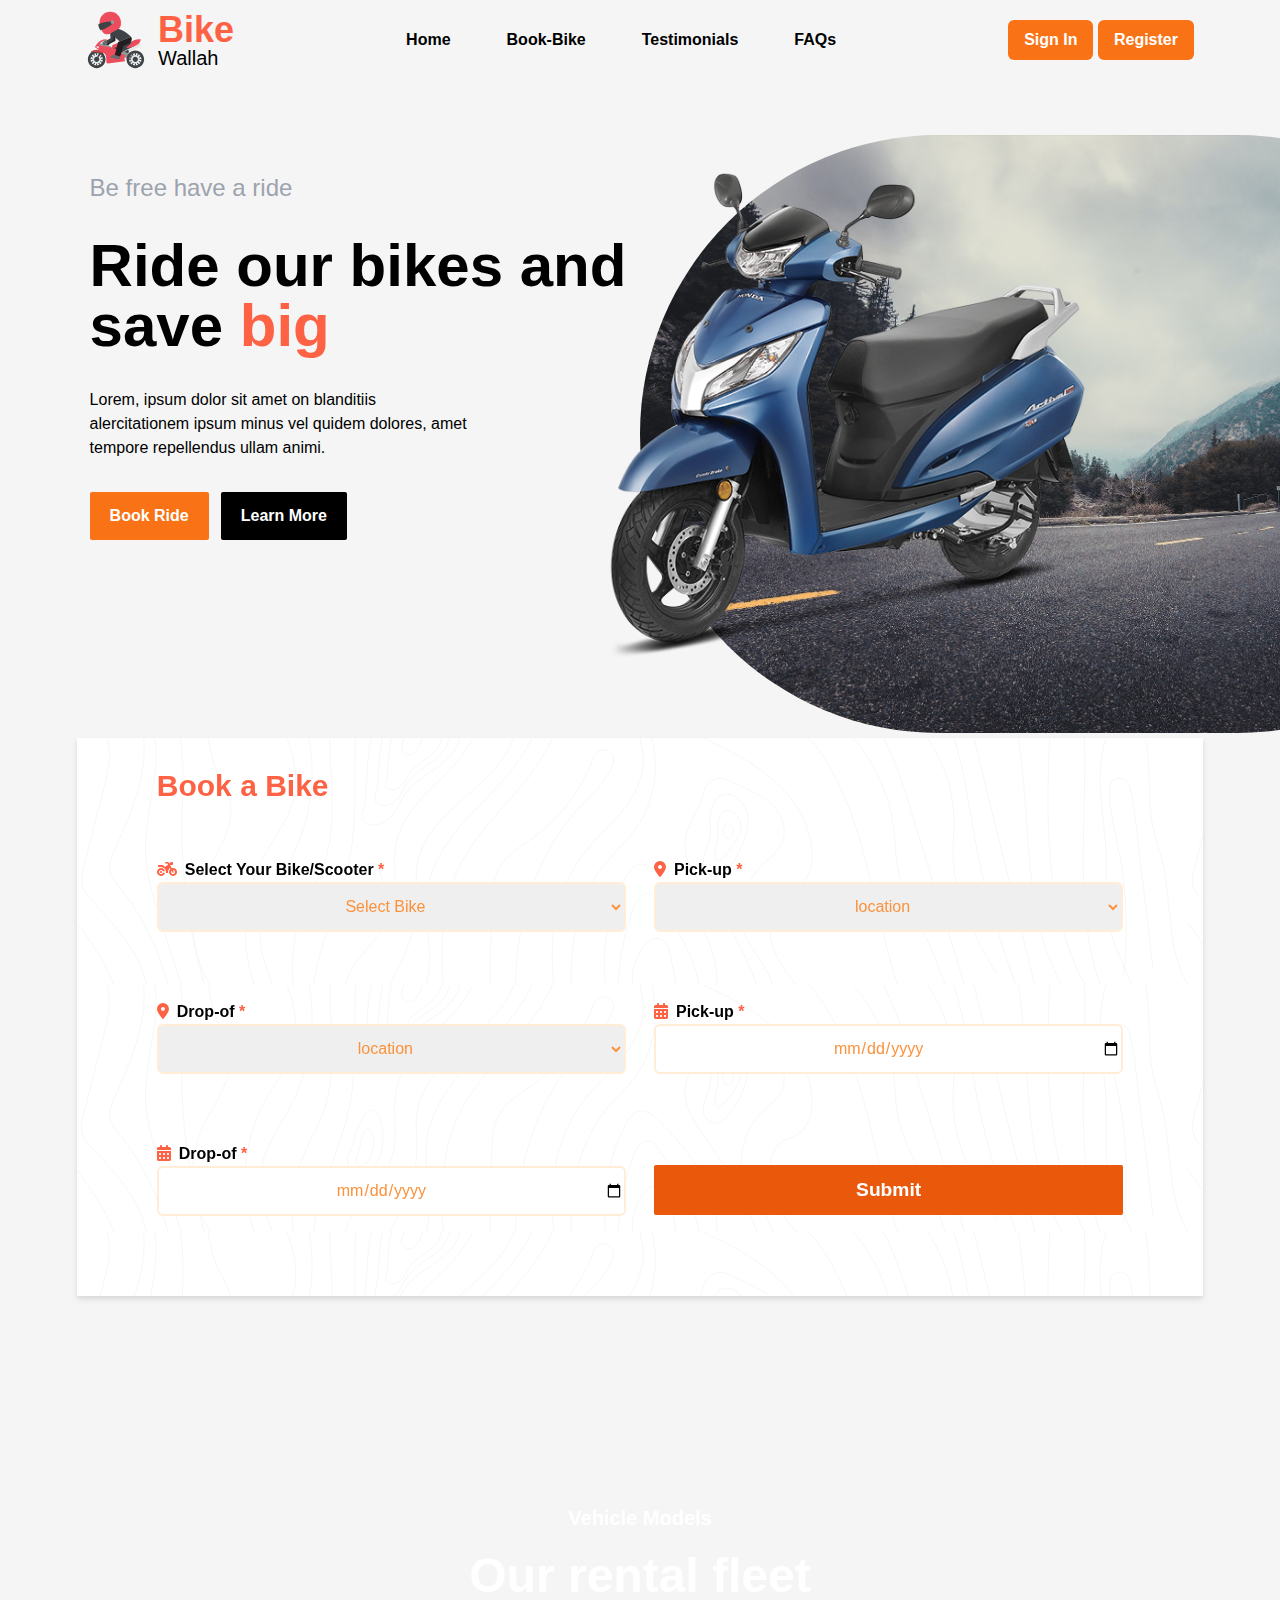
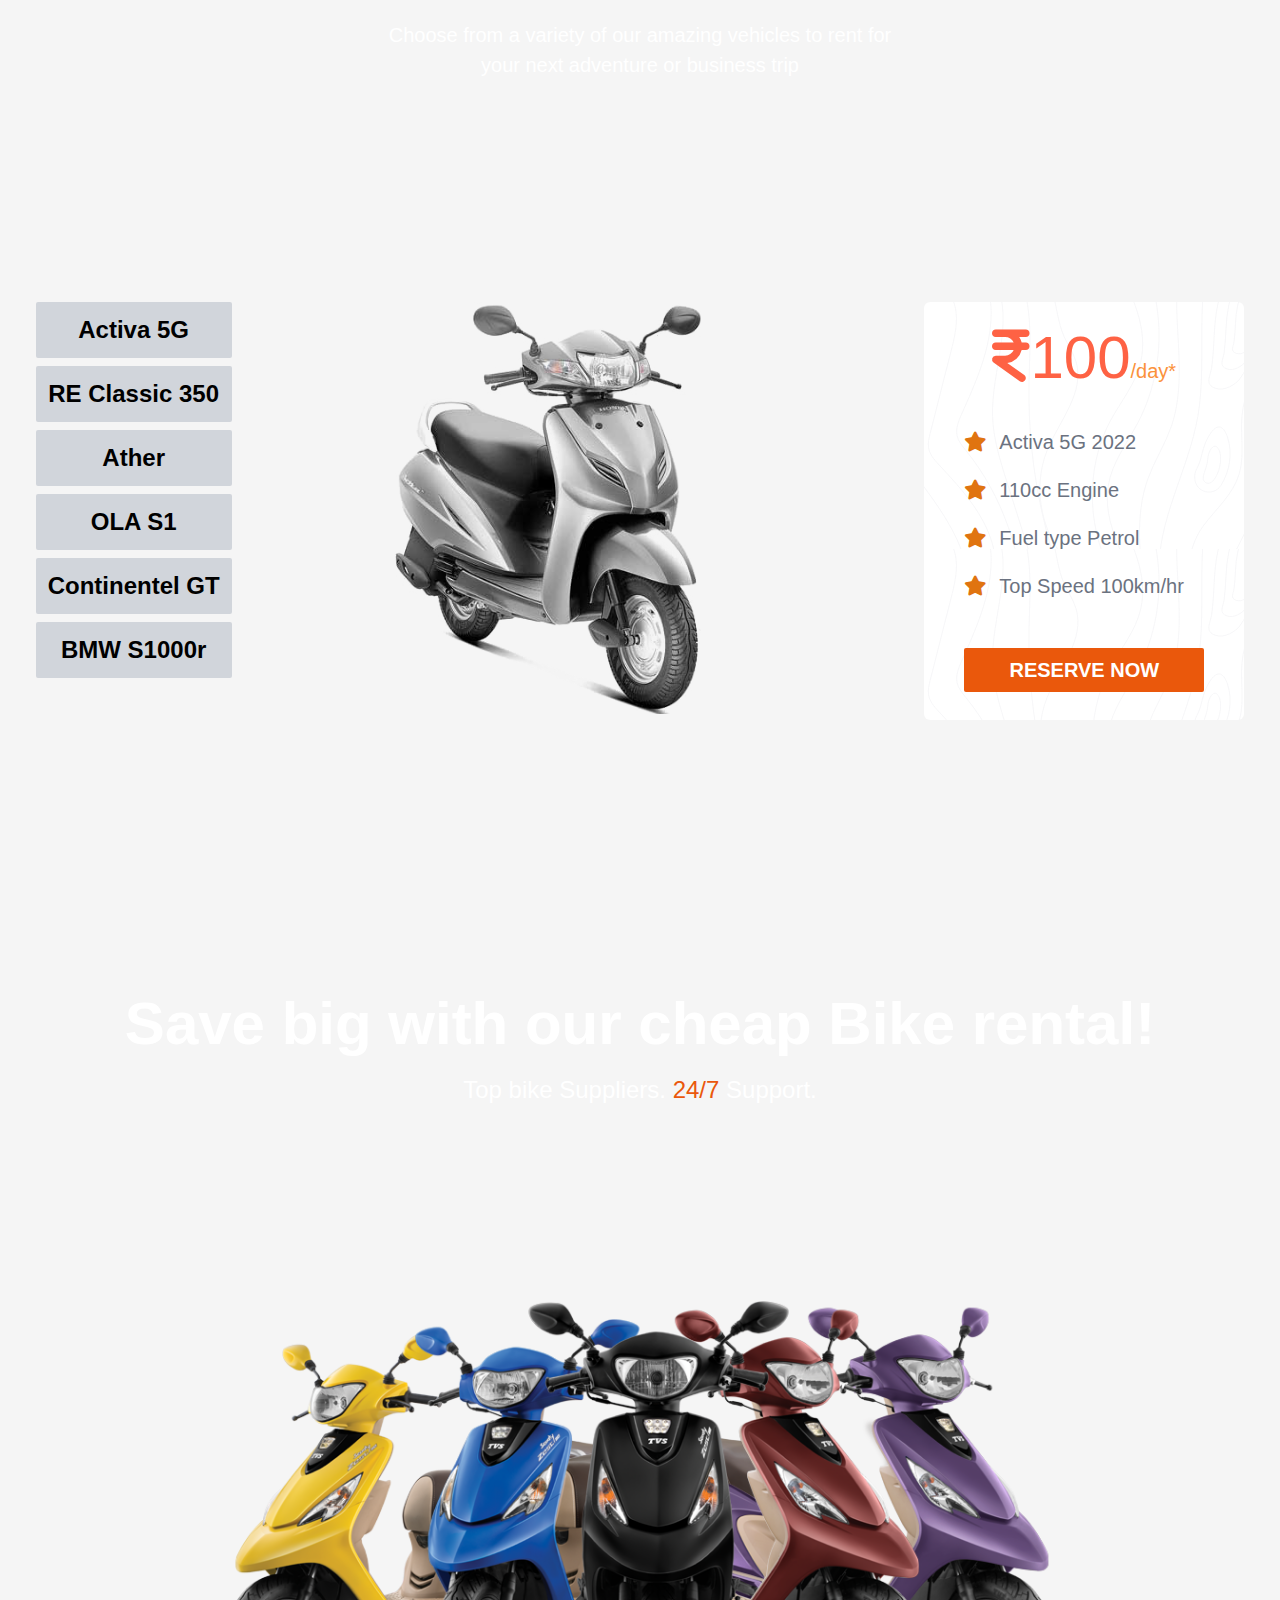
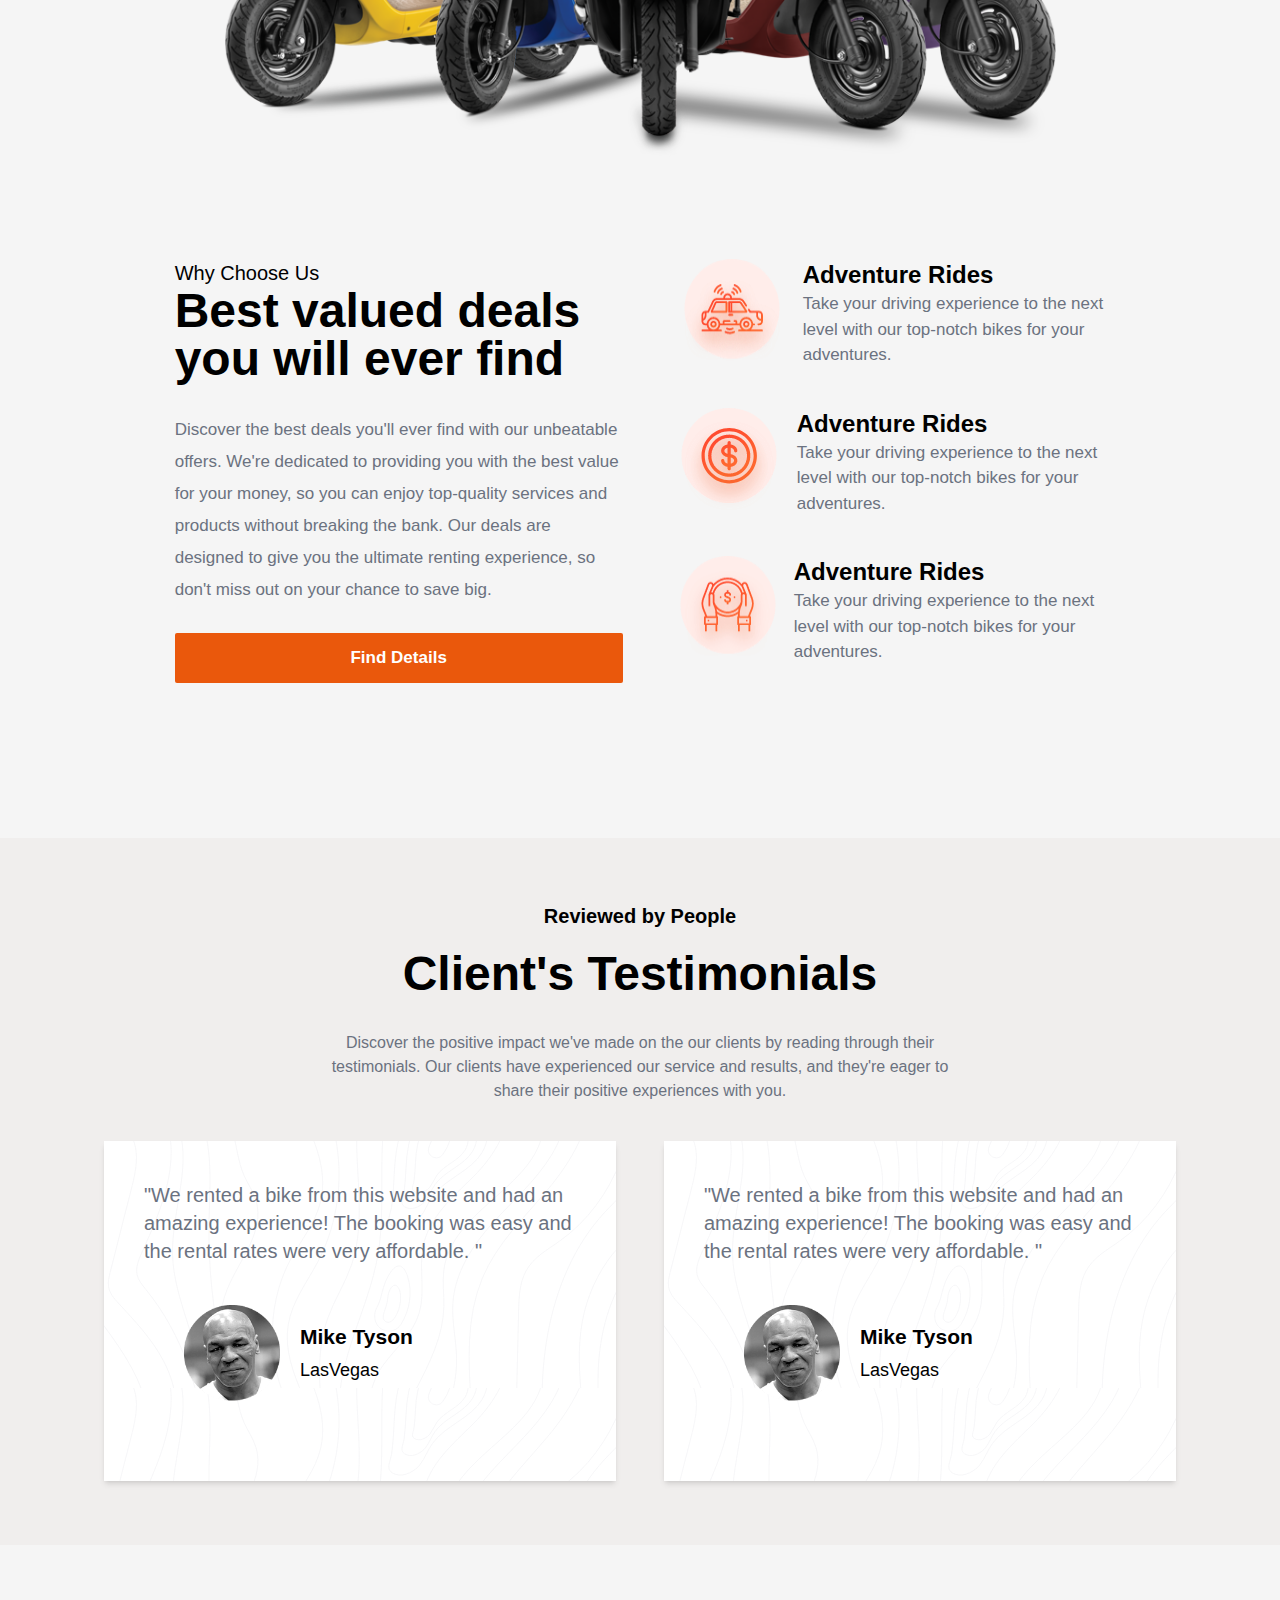
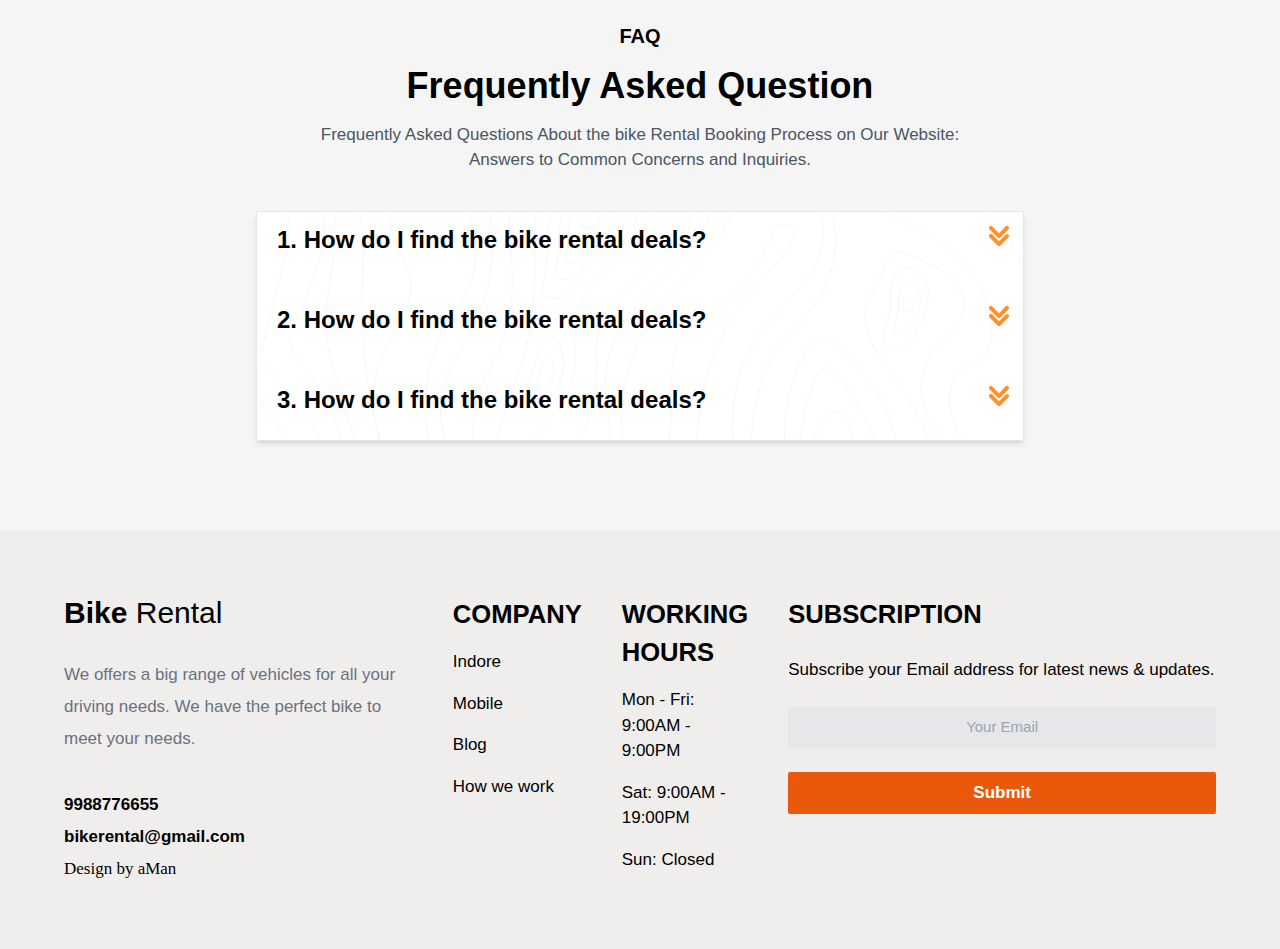
<file: index.html>
<!DOCTYPE html>
<html class="scroll-smooth" lang="en">

<head>
  <meta charset="UTF-8">
  <meta http-equiv="X-UA-Compatible" content="IE=edge">
  <meta name="viewport" content="width=device-width, initial-scale=1.0">
  <title>BikeWallah</title>
  <link rel="stylesheet" href="./output.css">
  <link rel="stylesheet" href="styles.css">
  <link rel="stylesheet" href="https://cdnjs.cloudflare.com/ajax/libs/font-awesome/6.4.0/css/all.min.css" />

</head>

<body>
  <section id="home" class="font-mullish">

    <!------------------------------------ navBar -->
    <div class="flex md:flex-row  flex-col justify-around mt-[10px] items-start md:items-center ">
      <!-- logo-section  -->
      <div class="flex">
        <img class="hover:-translate-x-10 transition-all duration-500 ml-[6%] md:ml-[0] " src="./images/racing-motorcycle.svg"
        height="60px" width="60px">
        <h3 class="  pl-3 hover:scale-125 transition-all duration-500 leading-4 text-xl"><span
          class="font-extrabold text-normalOran text-4xl">Bike</span><br> Wallah</h3>
       <div class="md:hidden">    <i onclick="toggleHandler(this)" class="fa-solid fa-bars fa-xl text-orange-500 absolute top-[30px] right-[30px]"></i></div>
          </div>
          <!-- nav-options  -->
          <div class="md:mt-0  mt-[50px] navBarOptions hidden md:block">
            <ul class="flex md:flex-row flex-col w-screen md:w-full  items-center gap-7 md:gap-14 font-bold ">
          <div class="relative transition-all duration-300 hover:text-orange-400 group">
            <a href="#home">Home</a>
            <div
              class="w-full absolute transition-all duration-300 -bottom-4 hidden group-hover:block h-1 group-hover:bg-orange-400">
            </div>
          </div>
          <!-- <div class="relative transition-all duration-300 hover:text-orange-400 group">
            <a href="#vehicleModels">Vehicle-Models</a>
            <div
              class="w-full absolute transition-all duration-300 -bottom-4 hidden group-hover:block h-1 group-hover:bg-orange-400">
            </div>
          </div> -->
          <div class="relative transition-all duration-300 hover:text-orange-400 group">
            <a href="#bookBike">Book-Bike</a>
            <div
              class="w-full absolute -bottom-4 transition-all duration-300 hidden group-hover:block h-1 group-hover:bg-orange-400">
            </div>
          </div>
          <div class="relative transition-all duration-300 hover:text-orange-400 group">
            <a href="#testimonial">Testimonials</a>
            <div
            class="w-full absolute -bottom-4 transition-all duration-300 hidden group-hover:block h-1 group-hover:bg-orange-400">
          </div>
        </div>
        <div class="relative transition-all duration-300 hover:text-orange-400 group">
          <a href="#faq">FAQs</a>
          <div
            class="w-full absolute -bottom-4 transition-all duration-300 hidden group-hover:block h-1 group-hover:bg-orange-400">
          </div>
        </div>
        </ul>
      </div>
      <!-- button for signin -->
      <div class="navBarButtons hidden md:block flex gap-5 md:flex-row items-center justify-center md:w-fit w-full flex-col md:mt-0 mt-[20px]">
        <button
        class="  bg-orange-500 text-white font-extrabold px-4 py-2 rounded-md hover:bg-orange-600 transition-all duration-300">
        Sign In
      </button>
        <button
          class="  bg-orange-500 text-white font-extrabold px-4 py-2 rounded-md hover:bg-orange-600 transition-all duration-300">
          Register
        </button>
      </div>

    </div>


    </div>
    <!------------------------------------ hero-Section  -------------------------------------->
    <div class="flex mx-auto pt-[10%] pl-[7%] md:mt-[-2%] mt-[8%] hero-main sm:mb-[0] mb-[15%] ">
      <!-- left-side  -->
      <div class="space-y-8 hero-content ">
        <h2 class="text-2xl text-gray-400 hero-openingText ">Be free have a ride</h2>
        <div class="w-2/3 sm:w-[90%]">
          <h3 class="font-extrabold w-[80%] text-5xl hero-title md:text-6xl">Ride our bikes and save <span
              class="text-normalOran"> big</span></h3>
        </div>
        <p class="md:w-1/2  sm:w-[80%] hero-para w-[60%] ">Lorem, ipsum dolor sit amet on blanditiis alercitationem ipsum minus
          vel quidem dolores, amet
          tempore repellendus ullam animi.</p>
        <!-- buttons -->
        <div class="space-x-3 flex hero-buttons">
          <button
            class="bg-orange-500 text-white font-extrabold px-5 py-3 rounded-sm hover:bg-orange-600 transition-all duration-300">
            <a href="#bookBike">Book Ride</a>
          </button>
          <button
            class="bg-black text-white font-extrabold px-5 py-3 rounded-sm hover:bg-white hover:text-normalOran transition-all duration-300">
            Learn More
          </button>
        </div>
      </div>
      <!-- right-side  -->
      <div class="">
        <!-- bike image foreground -->
        <div class="w-[110%] bike-image mx-auto "> <img width="100%" class=" -mx-[50%]  " src="./images/base-image.png"
            > </div>
        <!-- background image  -->
        <div class="overflow-x-hidden"> <img
            class="absolute  top-[15%] background-image -right-[20%] -z-10 w-[70%] rounded-full"
            src="./images/image-1.jpg"></div>
      </div>


    </div>

    <!------------------------- book-a-Bike  ------------------------------->

      <div id="bookBike"
      class=" drop-shadow-md grid grid-cols-1 md:grid-cols-2 transition-all duration-300 hover:drop-shadow-2xl book-a-bike gap-7 space-y-10 p-20 m-[6%] border- border-black">
      <h3 class="text-3xl text-normalOran font-semibold  absolute top-[30px] left-[80px] ">Book a Bike</h3>
        <div class="mt-[12%]">
          <h4 class="font-mullish font-semibold text-[16px]">
            <i class="fa fa-duotone mr-2 fa-motorcycle text-normalOran">
            </i>Select Your Bike/Scooter <span class="font-bold text-normalOran">*</span>
          </h4>
          <select class="w-[100%] border-2 rounded-md border-orange-100 h-[50px] text-center text-orange-400">
            <option>Select Bike</option>
            <option>Activa 5G</option>
            <option>OLA S1</option>
            <option>Royal Enfield Bullet</option>
            <option>Bajaj Pulsar 150</option>
            <option>BMW S1000rr</option>
          </select>
        </div>

        <!-- box2 -->
        <div>
          <h4 class="font-mullish font-semibold text-[16px]">
            <i class="fa-solid mr-2 text-normalOran fa-location-dot"></i>Pick-up <span
              class="font-bold text-normalOran">*</span>
          </h4>
          <select class="w-[100%] h-[50px]  border-2 rounded-md border-orange-100 text-center text-orange-400">
            <option>location</option>
            <option>Bhavarkua</option>
            <option>Bholaram</option>
            <option>Palasia</option>
            <option>Vijaynagar</option>
          </select>
        </div>
        <!-- box3 -->
        <div>
          <h4 class="font-mullish font-semibold text-[16px]">
            <i class="fa-solid mr-2 text-normalOran fa-location-dot"></i>Drop-of <span
              class="font-bold text-normalOran">*</span>
          </h4>
          <select class="w-[100%]  border-2 rounded-md border-orange-100 h-[50px] text-center text-orange-400">
            <option>location</option>
            <option>Bhavarkua</option>
            <option>Bholaram</option>
            <option>Palasia</option>
            <option>Vijaynagar</option>
          </select>
        </div>
        <!-- box4 -->
        <div>
          <h4 class="font-mullish font-semibold text-[16px]">
            <i class="fa-solid text-normalOran mr-2 fa-calendar-days"></i>Pick-up <span
              class="font-bold text-normalOran">*</span>
          </h4>
          <input type="date"
          max="2023-12-31"
          min="2023-06-01"
            class="w-[100%]  border-2 rounded-md border-orange-100 h-[50px] text-center text-orange-400">
        </div>
        <!-- box5 -->
        <div>
          <h4 class="font-mullish font-semibold text-[16px]">
            <i class="fa-solid text-normalOran mr-2 fa-calendar-days"></i>Drop-of <span
              class="font-bold text-normalOran">*</span>
          </h4>
          <input type="date"
          max="2023-12-31"
          min="2023-06-01"
            class="w-[100%] h-[50px]  border-2 rounded-md border-orange-100 text-center text-orange-400">
        </div>
        <!-- box6 -->
        <div> <button
            class="bg-orange-600  w-[100%]  h-[50px] mt-[5%] font-bold text-[1.2rem] text-white rounded-sm hover:bg-normalOran transition-all duration-300">
            Submit
          </button>
        </div>

      </div>







    <!--------------------------------------- Vechicle-Models  ------------------------------------>
    <div class="my-[10%]">
      <!-- top title and para  -->
      <div class="bg1 bg  ">
        <div id="vehicleModels" class="flex text-white flex-col gap-5 pt-20 text-center">
          <h4 class="text-xl parallex-heading font-extrabold">Vehicle Models</h4>
          <h5 class="text-5xl font-extrabold">Our rental fleet</h5>
          <p class="text-[20px] parallex-subHeading mx-[30%]">Choose from a variety of our amazing vehicles to rent for
            your next adventure
            or business trip</p>
        </div>
      </div>
      <!--bottom part-->
      <div class="flex justify-around flex-wrap  py-[10%]">
        <!--Bike table selection-->
        <div class="flex font-thin text-2xl gap-2 display-BikeModel flex-col">

          <button
            class="bg-gray-300 Activa5G BikeM font-bold rounded-sm hover:text-white transition-all duration-200 hover:font-extrabold hover:bg-normalOran px-3 py-3 w-full">
            Activa 5G
          </button>
          <button
            class="bg-gray-300 Activa5G BikeM font-bold rounded-sm hover:text-white transition-all duration-200 hover:font-extrabold hover:bg-normalOran px-3 py-3 w-full">
            RE Classic 350
          </button>
          <button
            class="bg-gray-300 Activa5G BikeM font-bold rounded-sm hover:text-white transition-all duration-200 hover:font-extrabold hover:bg-normalOran px-3 py-3 w-full">
            Ather
          </button>
          <button
            class="bg-gray-300 Activa5G BikeM font-bold rounded-sm hover:text-white transition-all duration-200 hover:font-extrabold hover:bg-normalOran px-3 py-3 w-full">
            OLA S1
          </button>

          <button
            class="bg-gray-300 Activa5G BikeM font-bold rounded-sm hover:text-white transition-all duration-200 hover:font-extrabold hover:bg-normalOran px-3 py-3 w-full">
            Continentel GT
          </button>
          <button
            class="bg-gray-300 Activa5G BikeM font-bold rounded-sm hover:text-white transition-all duration-200 hover:font-extrabold hover:bg-normalOran px-3 py-3 w-full">
            BMW S1000r
          </button>


        </div>
        <!--Image of selected Bike-->
        <div class="md:m-0 my-[10%]">
          <img width="550px" class="relative myImg hover:scale-[105%] transition-all duration-500 "
            src="./images/Activa5G.png">
        </div>
        <!--Price of Bike-->
        <div
          class=" bg-white rounded-md bike-price hover:drop-shadow-xl transition-all duration-300 hover:scale-105 content gap-10 pt-6 w-80 flex flex-col">
          <div class="text-6xl text-center text-normalOran"><i class="fa-solid fa-indian-rupee-sign"></i><span
              class="bikePrice">100</span><span class=" text-xl text-orange-400">/day*</span></div>
          <div class=" text-xl text-gray-500 flex flex-col gap-5 px-10">
            <span><i class="fa-solid fa-star fa-beat" style="color: #e07410;"></i><span class="bikeName ml-3">Activa 5G
                2022</span></span>
            <span><i class="fa-solid fa-star fa-beat" style="color: #e07410;"></i><span class="bikeEngine ml-3">110cc
                Engine</span></span>
            <span><i class="fa-solid fa-star fa-beat" style="color: #e07410;"></i><span class="bikeFuelType ml-3">Fuel
                type Petrol</span></span>
            <span><i class="fa-solid fa-star fa-beat" style="color: #e07410;"></i><span class="bikeTopSpeed ml-3">Top
                Speed 100km/hr</span></span>
            <button
              class="bg-orange-600 my-7 text-white font-bold px-6 py-2 rounded-sm hover:bg-normalOran transition-all duration-300">
              <a href="#bookBike">RESERVE NOW</a>
            </button>
          </div>



        </div>
      </div>
      <!--Description Section-->
      <div>
        <div class="bg bg2 flex flex-col gap-5 mt-[2%] py-10 text-white  text-center ">
          <h5 class="text-6xl parallex-heading pt-20 font-bold">Save big with our cheap Bike rental!</h5>
          <h6 class="text-2xl ">Top bike Suppliers. <span class="text-orange-600"> 24/7 </span>Support.</h6>
        </div>
        <!-- middle image  -->
        <img class="mx-auto mt-[6%]" width="65%" src="images/group-bike.png">

        <!-- bottom part of Description section  -->
        <div class="flex mt-[8%] justify-center flex-wrap descriptionPart gap-x-14">
          <!-- left part -->
          <div class="w-[35%] flex descriptionPart1 flex-col">
            <h6 class="text-xl">Why Choose Us</h6>
            <h3 class="text-5xl font-extrabold">Best valued deals you will ever find</h3>
            <p class="pt-[7%] text-gray-500 leading-8 text-[17px]">Discover the best deals you'll ever find with our
              unbeatable offers. We're dedicated to providing you
              with the best value for your money, so you can enjoy top-quality services and products without breaking
              the bank. Our deals are designed to give you the ultimate renting experience, so don't miss out on your
              chance to save big.</p>
            <button
              class="bg-orange-600 text-white text-[17px] font-extrabold  my-[6%] py-3 rounded-sm hover:bg-orange-700 transition-all duration-300">
              <a href="#home">Find Details</a>
            </button>

          </div>


          <!-- right part -->
          <div class="w-1/3 flex descriptionPart2 flex-col gap-10">

            <!-- row 1 -->
            <div class="flex descriptionCard">
              <img width="50%" src="images/taxi emoji.png">
              <div class="pl-[4%]">
                <h5 class="text-2xl font-bold">Adventure Rides</h5>
                <p class=" text-gray-500 text-[17px]">Take your driving experience to the next level with our top-notch
                  bikes for your adventures.</p>
              </div>
            </div>
            <!-- row 2 -->
            <div class="flex descriptionCard">
              <img width="50%" src="images/coin-emoji.png">
              <div class="pl-[4%]">
                <h5 class="text-2xl font-bold">Adventure Rides</h5>
                <p class=" text-gray-500 text-[17px]">Take your driving experience to the next level with our top-notch
                  bikes for your adventures.</p>
              </div>
            </div>
            <!-- row 3 -->
            <div class="flex descriptionCard">
              <img width="50%" src="images/coin2.png">
              <div class="pl-[4%]">
                <h5 class="text-2xl font-bold">Adventure Rides</h5>
                <p class=" text-gray-500 text-[17px]">Take your driving experience to the next level with our top-notch
                  bikes for your adventures.</p>
              </div>
            </div>
          </div>
        </div>
      </div>
    </div>

    <!-- testimonial section  -->
    <div id="testimonial" class="bg-[#F0EEED] py-[5%]">
      <!-- upper-part -->
      <div class="flex flex-col text-center gap-5">
        <h4 class="text-xl font-bold">Reviewed by People</h4>
        <h2 class="text-5xl parallex-heading font-bold">Client's Testimonials</h2>
        <p class="w-1/2 mx-auto pt-[1%] text-gray-500 text-[16px]">Discover the positive impact we've made on the our
          clients by reading through their testimonials. Our clients have experienced our service and results, and
          they're eager to share their positive experiences with you.</p>
      </div>
      <!-- lower-part  -->
      <div class="flex justify-center testimonial-card mt-[3%] gap-x-12">
        <div
          class="w-[40%] cardTestimonial shadow-md book-a-bike p-10 hover:drop-shadow-lg transition-all duration-200 group ">
          <p class="text-xl  text-gray-500 group-hover:text-gray-800 ransition-all duration-200">"We rented a bike from
            this website and had an amazing experience! The booking was easy and the rental rates
            were very affordable. "</p>
          <div class="flex p-10 gap-x-5">
            <img class=" w-24" src="images/mikeTyson.png">
            <span class=" my-auto font-extrabold text-[21px]">Mike Tyson <br><span
                class="text-[18px] font-normal">LasVegas</span></span>
          </div>
        </div>
        <div
          class="w-[40%] cardTestimonial book-a-bike shadow-md p-10 hover:drop-shadow-lg transition-all duration-200 group ">
          <p class="text-xl  text-gray-500 group-hover:text-gray-800 ransition-all duration-200">"We rented a bike from
            this website and had an amazing experience! The booking was easy and the rental rates
            were very affordable. "</p>
          <div class="flex p-10 gap-x-5">
            <img class=" w-24" src="images/mikeTyson.png">
            <span class=" my-auto font-extrabold text-[21px]">Mike Tyson <br><span
                class="text-[18px] font-normal">LasVegas</span></span>
          </div>
        </div>
      </div>
    </div>

    <!------------------------------------- FAQ Section ----------------------------------->

    <!-- top heading part -->

    <section id="faq" class="faq-section flex flex-col mt-[6%]">
      <div class="flex flex-col faq-content text-center w-1/2 mx-auto space-y-4">
        <h6 class="text-xl font-bold">FAQ</h6>
        <h3 class="text-4xl font-bold">Frequently Asked Question</h3>
        <p class="text-gray-600 faq-content text-[17px]">Frequently Asked Questions About the bike Rental Booking Process
          on Our Website: Answers to Common Concerns and Inquiries.</p>
      </div>

      <!-- faq main part -->
      <div
        class="FAQ-Sectionn flex flex-col w-[60%] content mx-auto mt-[3%] space-y-3   shadow-md transition-all border-[1px]">
        <div class="faqs max-w-full ">
          <div class="question flex justify-between">
            <h3 class="text-2xl font-bold py-3 px-5">1. How do I find the bike rental deals?</h3>
            <div class="w-12"> <svg xmlns="http://www.w3.org/2000/svg" viewBox="0 0 24 24">
                <g data-name="Double down">
                  <path
                    d="M12 17a1 1 0 0 1-.707-.293l-4-4a1 1 0 1 1 1.414-1.414L12 14.586l3.293-3.293a1 1 0 0 1 1.414 1.414l-4 4A1 1 0 0 1 12 17z"
                    style="fill:#ff8e31" />
                  <path
                    d="M12 13a1 1 0 0 1-.707-.293l-4-4a1 1 0 1 1 1.414-1.414L12 10.586l3.293-3.293a1 1 0 1 1 1.414 1.414l-4 4A1 1 0 0 1 12 13z"
                    style="fill:#ff8e31" />
                </g>
              </svg>
              </g>
              </svg>
            </div>
          </div>
          <div
            class="answer font-light text-gray-600 text-[20px] max-h-0 overflow-hidden transition-all duration-[.4s] ease-linear px-5 mt-3 ">
            You can find bike rental deals by researching online and comparing prices from different rental companies.
            Websites such as Expedia, Kayak,
            and Travelocity allow you to compare prices and view available rental options. It is also recommended to
            sign up for email newsletters
          </div>

        </div>

        <div class="faqs max-w-full ">
          <div class="question flex justify-between">
            <h3 class="text-2xl font-bold py-3 px-5">2. How do I find the bike rental deals?</h3>
            <div class="w-12"> <svg xmlns="http://www.w3.org/2000/svg" viewBox="0 0 24 24">
                <g data-name="Double down">
                  <path
                    d="M12 17a1 1 0 0 1-.707-.293l-4-4a1 1 0 1 1 1.414-1.414L12 14.586l3.293-3.293a1 1 0 0 1 1.414 1.414l-4 4A1 1 0 0 1 12 17z"
                    style="fill:#ff8e31" />
                  <path
                    d="M12 13a1 1 0 0 1-.707-.293l-4-4a1 1 0 1 1 1.414-1.414L12 10.586l3.293-3.293a1 1 0 1 1 1.414 1.414l-4 4A1 1 0 0 1 12 13z"
                    style="fill:#ff8e31" />
                </g>
              </svg>
              </g>
              </svg>
            </div>
          </div>
          <div
            class="answer font-light text-gray-600 text-[20px] max-h-0 overflow-hidden transition-all duration-[.4s] ease-linear px-5 mt-3 ">
            You can find bike rental deals by researching online and comparing prices from different rental companies.
            Websites such as Expedia, Kayak,
            and Travelocity allow you to compare prices and view available rental options. It is also recommended to
            sign up for email newsletters
          </div>

        </div>

        <div class="faqs max-w-full ">
          <div class="question flex justify-between">
            <h3 class="text-2xl font-bold py-3 px-5">3. How do I find the bike rental deals?</h3>
            <div class="w-12"> <svg xmlns="http://www.w3.org/2000/svg" viewBox="0 0 24 24">
                <g data-name="Double down">
                  <path
                    d="M12 17a1 1 0 0 1-.707-.293l-4-4a1 1 0 1 1 1.414-1.414L12 14.586l3.293-3.293a1 1 0 0 1 1.414 1.414l-4 4A1 1 0 0 1 12 17z"
                    style="fill:#ff8e31" />
                  <path
                    d="M12 13a1 1 0 0 1-.707-.293l-4-4a1 1 0 1 1 1.414-1.414L12 10.586l3.293-3.293a1 1 0 1 1 1.414 1.414l-4 4A1 1 0 0 1 12 13z"
                    style="fill:#ff8e31" />
                </g>
              </svg>
              </g>
              </svg>
            </div>
          </div>
          <div
            class="answer font-light text-gray-600 text-[20px] max-h-0 overflow-hidden transition-all duration-[.4s] ease-linear px-5 mt-3 ">
            You can find bike rental deals by researching online and comparing prices from different rental companies.
            Websites such as Expedia, Kayak,
            and Travelocity allow you to compare prices and view available rental options. It is also recommended to
            sign up for email newsletters
          </div>

        </div>
      </div>
    </section>

    <!------------------------------ bottom part ------------------------------>
    <section class="footer-part bg-[#F0EEED] ">
      <div class=" flex footer-part grid-cols-4` py-[5%] mt-[7%] mx-[5%] text-[17px] gap-10  ">
        <ul class="leading-8">
          <li class="font-extrabold text-3xl mb-[8%]">Bike <span class="font-normal">Rental</span></li>
          <li class="text-gray-500">We offers a big range of vehicles for all your driving needs. We have the perfect
            bike
            to meet your needs.</li>
          <li class="mt-[10%] hover:text-normalOran cursor-pointer  transition-all duration-300 font-bold">9988776655</li>
          <li class="hover:text-normalOran transition-all  cursor-pointer duration-300 font-bold">bikerental@gmail.com
          </li>
          <li class="font-serif hover:text-normalOran  cursor-pointer  transition-all duration-300 ">Design by aMan</li>
        </ul>
        <ul class=" font-mullish footerPart flex flex-col ml-[%] gap-y-4 ">
          <li class="font-bold text-[1.6rem]">COMPANY</li>
          <a href="#home" class="hover:text-normalOran  transition-all duration-300">Indore</a>
          <a href="#home" class="hover:text-normalOran transition-all duration-300">Mobile</a>
          <a href="#home" class="hover:text-normalOran transition-all duration-300">Blog</a>
          <a href="#home" class="hover:text-normalOran transition-all duration-300">How we work</a>
        </ul>
        <ul class="font-mullish flex flex-col gap-y-4">
          <li class="font-bold text-[1.6rem]">WORKING HOURS</li>
          <li>Mon - Fri: 9:00AM - 9:00PM</li>
          <li>Sat: 9:00AM - 19:00PM</li>
          <li>Sun: Closed</li>
        </ul>
        <ul class="w-[84%] font-mullish flex footerPart flex-col gap-y-6">
          <li class="font-bold text-[1.6rem]">SUBSCRIPTION</li>
          <li>Subscribe your Email address for latest news & updates.</li>
          <li><input type="text" placeholder="Your Email"
              class=" text-center w-full p-[0.6rem] text-[15px] bg-gray-200">
          </li>
          <li> <button
              class="bg-orange-600 text-white text-[17px] py-2 font-extrabold w-full rounded-sm hover:bg-orange-700 transition-all duration-300">
              Submit
            </button></li>
        </ul>
      </div>
    </section>





  </section>
  <script src="./index.js"></script>
</body>

</html>
</file>
<file: output.css>
/*
! tailwindcss v3.3.0 | MIT License | https://tailwindcss.com
*/

/*
1. Prevent padding and border from affecting element width. (https://github.com/mozdevs/cssremedy/issues/4)
2. Allow adding a border to an element by just adding a border-width. (https://github.com/tailwindcss/tailwindcss/pull/116)
*/

*,
::before,
::after {
  box-sizing: border-box;
  /* 1 */
  border-width: 0;
  /* 2 */
  border-style: solid;
  /* 2 */
  border-color: #e5e7eb;
  /* 2 */
}

::before,
::after {
  --tw-content: '';
}

/*
1. Use a consistent sensible line-height in all browsers.
2. Prevent adjustments of font size after orientation changes in iOS.
3. Use a more readable tab size.
4. Use the user's configured `sans` font-family by default.
5. Use the user's configured `sans` font-feature-settings by default.
6. Use the user's configured `sans` font-variation-settings by default.
*/

html {
  line-height: 1.5;
  /* 1 */
  -webkit-text-size-adjust: 100%;
  /* 2 */
  -moz-tab-size: 4;
  /* 3 */
  -o-tab-size: 4;
     tab-size: 4;
  /* 3 */
  font-family: ui-sans-serif, system-ui, -apple-system, BlinkMacSystemFont, "Segoe UI", Roboto, "Helvetica Neue", Arial, "Noto Sans", sans-serif, "Apple Color Emoji", "Segoe UI Emoji", "Segoe UI Symbol", "Noto Color Emoji";
  /* 4 */
  font-feature-settings: normal;
  /* 5 */
  font-variation-settings: normal;
  /* 6 */
}

/*
1. Remove the margin in all browsers.
2. Inherit line-height from `html` so users can set them as a class directly on the `html` element.
*/

body {
  margin: 0;
  /* 1 */
  line-height: inherit;
  /* 2 */
}

/*
1. Add the correct height in Firefox.
2. Correct the inheritance of border color in Firefox. (https://bugzilla.mozilla.org/show_bug.cgi?id=190655)
3. Ensure horizontal rules are visible by default.
*/

hr {
  height: 0;
  /* 1 */
  color: inherit;
  /* 2 */
  border-top-width: 1px;
  /* 3 */
}

/*
Add the correct text decoration in Chrome, Edge, and Safari.
*/

abbr:where([title]) {
  -webkit-text-decoration: underline dotted;
          text-decoration: underline dotted;
}

/*
Remove the default font size and weight for headings.
*/

h1,
h2,
h3,
h4,
h5,
h6 {
  font-size: inherit;
  font-weight: inherit;
}

/*
Reset links to optimize for opt-in styling instead of opt-out.
*/

a {
  color: inherit;
  text-decoration: inherit;
}

/*
Add the correct font weight in Edge and Safari.
*/

b,
strong {
  font-weight: bolder;
}

/*
1. Use the user's configured `mono` font family by default.
2. Correct the odd `em` font sizing in all browsers.
*/

code,
kbd,
samp,
pre {
  font-family: ui-monospace, SFMono-Regular, Menlo, Monaco, Consolas, "Liberation Mono", "Courier New", monospace;
  /* 1 */
  font-size: 1em;
  /* 2 */
}

/*
Add the correct font size in all browsers.
*/

small {
  font-size: 80%;
}

/*
Prevent `sub` and `sup` elements from affecting the line height in all browsers.
*/

sub,
sup {
  font-size: 75%;
  line-height: 0;
  position: relative;
  vertical-align: baseline;
}

sub {
  bottom: -0.25em;
}

sup {
  top: -0.5em;
}

/*
1. Remove text indentation from table contents in Chrome and Safari. (https://bugs.chromium.org/p/chromium/issues/detail?id=999088, https://bugs.webkit.org/show_bug.cgi?id=201297)
2. Correct table border color inheritance in all Chrome and Safari. (https://bugs.chromium.org/p/chromium/issues/detail?id=935729, https://bugs.webkit.org/show_bug.cgi?id=195016)
3. Remove gaps between table borders by default.
*/

table {
  text-indent: 0;
  /* 1 */
  border-color: inherit;
  /* 2 */
  border-collapse: collapse;
  /* 3 */
}

/*
1. Change the font styles in all browsers.
2. Remove the margin in Firefox and Safari.
3. Remove default padding in all browsers.
*/

button,
input,
optgroup,
select,
textarea {
  font-family: inherit;
  /* 1 */
  font-size: 100%;
  /* 1 */
  font-weight: inherit;
  /* 1 */
  line-height: inherit;
  /* 1 */
  color: inherit;
  /* 1 */
  margin: 0;
  /* 2 */
  padding: 0;
  /* 3 */
}

/*
Remove the inheritance of text transform in Edge and Firefox.
*/

button,
select {
  text-transform: none;
}

/*
1. Correct the inability to style clickable types in iOS and Safari.
2. Remove default button styles.
*/

button,
[type='button'],
[type='reset'],
[type='submit'] {
  -webkit-appearance: button;
  /* 1 */
  background-color: transparent;
  /* 2 */
  background-image: none;
  /* 2 */
}

/*
Use the modern Firefox focus style for all focusable elements.
*/

:-moz-focusring {
  outline: auto;
}

/*
Remove the additional `:invalid` styles in Firefox. (https://github.com/mozilla/gecko-dev/blob/2f9eacd9d3d995c937b4251a5557d95d494c9be1/layout/style/res/forms.css#L728-L737)
*/

:-moz-ui-invalid {
  box-shadow: none;
}

/*
Add the correct vertical alignment in Chrome and Firefox.
*/

progress {
  vertical-align: baseline;
}

/*
Correct the cursor style of increment and decrement buttons in Safari.
*/

::-webkit-inner-spin-button,
::-webkit-outer-spin-button {
  height: auto;
}

/*
1. Correct the odd appearance in Chrome and Safari.
2. Correct the outline style in Safari.
*/

[type='search'] {
  -webkit-appearance: textfield;
  /* 1 */
  outline-offset: -2px;
  /* 2 */
}

/*
Remove the inner padding in Chrome and Safari on macOS.
*/

::-webkit-search-decoration {
  -webkit-appearance: none;
}

/*
1. Correct the inability to style clickable types in iOS and Safari.
2. Change font properties to `inherit` in Safari.
*/

::-webkit-file-upload-button {
  -webkit-appearance: button;
  /* 1 */
  font: inherit;
  /* 2 */
}

/*
Add the correct display in Chrome and Safari.
*/

summary {
  display: list-item;
}

/*
Removes the default spacing and border for appropriate elements.
*/

blockquote,
dl,
dd,
h1,
h2,
h3,
h4,
h5,
h6,
hr,
figure,
p,
pre {
  margin: 0;
}

fieldset {
  margin: 0;
  padding: 0;
}

legend {
  padding: 0;
}

ol,
ul,
menu {
  list-style: none;
  margin: 0;
  padding: 0;
}

/*
Prevent resizing textareas horizontally by default.
*/

textarea {
  resize: vertical;
}

/*
1. Reset the default placeholder opacity in Firefox. (https://github.com/tailwindlabs/tailwindcss/issues/3300)
2. Set the default placeholder color to the user's configured gray 400 color.
*/

input::-moz-placeholder, textarea::-moz-placeholder {
  opacity: 1;
  /* 1 */
  color: #9ca3af;
  /* 2 */
}

input::placeholder,
textarea::placeholder {
  opacity: 1;
  /* 1 */
  color: #9ca3af;
  /* 2 */
}

/*
Set the default cursor for buttons.
*/

button,
[role="button"] {
  cursor: pointer;
}

/*
Make sure disabled buttons don't get the pointer cursor.
*/

:disabled {
  cursor: default;
}

/*
1. Make replaced elements `display: block` by default. (https://github.com/mozdevs/cssremedy/issues/14)
2. Add `vertical-align: middle` to align replaced elements more sensibly by default. (https://github.com/jensimmons/cssremedy/issues/14#issuecomment-634934210)
   This can trigger a poorly considered lint error in some tools but is included by design.
*/

img,
svg,
video,
canvas,
audio,
iframe,
embed,
object {
  display: block;
  /* 1 */
  vertical-align: middle;
  /* 2 */
}

/*
Constrain images and videos to the parent width and preserve their intrinsic aspect ratio. (https://github.com/mozdevs/cssremedy/issues/14)
*/

img,
video {
  max-width: 100%;
  height: auto;
}

/* Make elements with the HTML hidden attribute stay hidden by default */

[hidden] {
  display: none;
}

*, ::before, ::after {
  --tw-border-spacing-x: 0;
  --tw-border-spacing-y: 0;
  --tw-translate-x: 0;
  --tw-translate-y: 0;
  --tw-rotate: 0;
  --tw-skew-x: 0;
  --tw-skew-y: 0;
  --tw-scale-x: 1;
  --tw-scale-y: 1;
  --tw-pan-x:  ;
  --tw-pan-y:  ;
  --tw-pinch-zoom:  ;
  --tw-scroll-snap-strictness: proximity;
  --tw-ordinal:  ;
  --tw-slashed-zero:  ;
  --tw-numeric-figure:  ;
  --tw-numeric-spacing:  ;
  --tw-numeric-fraction:  ;
  --tw-ring-inset:  ;
  --tw-ring-offset-width: 0px;
  --tw-ring-offset-color: #fff;
  --tw-ring-color: rgb(59 130 246 / 0.5);
  --tw-ring-offset-shadow: 0 0 #0000;
  --tw-ring-shadow: 0 0 #0000;
  --tw-shadow: 0 0 #0000;
  --tw-shadow-colored: 0 0 #0000;
  --tw-blur:  ;
  --tw-brightness:  ;
  --tw-contrast:  ;
  --tw-grayscale:  ;
  --tw-hue-rotate:  ;
  --tw-invert:  ;
  --tw-saturate:  ;
  --tw-sepia:  ;
  --tw-drop-shadow:  ;
  --tw-backdrop-blur:  ;
  --tw-backdrop-brightness:  ;
  --tw-backdrop-contrast:  ;
  --tw-backdrop-grayscale:  ;
  --tw-backdrop-hue-rotate:  ;
  --tw-backdrop-invert:  ;
  --tw-backdrop-opacity:  ;
  --tw-backdrop-saturate:  ;
  --tw-backdrop-sepia:  ;
}

::backdrop {
  --tw-border-spacing-x: 0;
  --tw-border-spacing-y: 0;
  --tw-translate-x: 0;
  --tw-translate-y: 0;
  --tw-rotate: 0;
  --tw-skew-x: 0;
  --tw-skew-y: 0;
  --tw-scale-x: 1;
  --tw-scale-y: 1;
  --tw-pan-x:  ;
  --tw-pan-y:  ;
  --tw-pinch-zoom:  ;
  --tw-scroll-snap-strictness: proximity;
  --tw-ordinal:  ;
  --tw-slashed-zero:  ;
  --tw-numeric-figure:  ;
  --tw-numeric-spacing:  ;
  --tw-numeric-fraction:  ;
  --tw-ring-inset:  ;
  --tw-ring-offset-width: 0px;
  --tw-ring-offset-color: #fff;
  --tw-ring-color: rgb(59 130 246 / 0.5);
  --tw-ring-offset-shadow: 0 0 #0000;
  --tw-ring-shadow: 0 0 #0000;
  --tw-shadow: 0 0 #0000;
  --tw-shadow-colored: 0 0 #0000;
  --tw-blur:  ;
  --tw-brightness:  ;
  --tw-contrast:  ;
  --tw-grayscale:  ;
  --tw-hue-rotate:  ;
  --tw-invert:  ;
  --tw-saturate:  ;
  --tw-sepia:  ;
  --tw-drop-shadow:  ;
  --tw-backdrop-blur:  ;
  --tw-backdrop-brightness:  ;
  --tw-backdrop-contrast:  ;
  --tw-backdrop-grayscale:  ;
  --tw-backdrop-hue-rotate:  ;
  --tw-backdrop-invert:  ;
  --tw-backdrop-opacity:  ;
  --tw-backdrop-saturate:  ;
  --tw-backdrop-sepia:  ;
}

.visible {
  visibility: visible;
}

.collapse {
  visibility: collapse;
}

.fixed {
  position: fixed;
}

.absolute {
  position: absolute;
}

.relative {
  position: relative;
}

.-bottom-4 {
  bottom: -1rem;
}

.-right-\[20\%\] {
  right: -20%;
}

.left-\[80px\] {
  left: 80px;
}

.right-\[30px\] {
  right: 30px;
}

.top-\[15\%\] {
  top: 15%;
}

.top-\[30px\] {
  top: 30px;
}

.-z-10 {
  z-index: -10;
}

.m-0 {
  margin: 0px;
}

.m-\[6\%\] {
  margin: 6%;
}

.-mx-\[50\%\] {
  margin-left: -50%;
  margin-right: -50%;
}

.mx-\[30\%\] {
  margin-left: 30%;
  margin-right: 30%;
}

.mx-\[5\%\] {
  margin-left: 5%;
  margin-right: 5%;
}

.mx-auto {
  margin-left: auto;
  margin-right: auto;
}

.my-7 {
  margin-top: 1.75rem;
  margin-bottom: 1.75rem;
}

.my-\[10\%\] {
  margin-top: 10%;
  margin-bottom: 10%;
}

.my-\[6\%\] {
  margin-top: 6%;
  margin-bottom: 6%;
}

.my-auto {
  margin-top: auto;
  margin-bottom: auto;
}

.mb-\[15\%\] {
  margin-bottom: 15%;
}

.mb-\[8\%\] {
  margin-bottom: 8%;
}

.ml-3 {
  margin-left: 0.75rem;
}
.mr-2 {
  margin-right: 0.5rem;
}

.mt-0 {
  margin-top: 0px;
}

.mt-3 {
  margin-top: 0.75rem;
}

.mt-\[10\%\] {
  margin-top: 10%;
}

.mt-\[10px\] {
  margin-top: 10px;
}

.mt-\[12\%\] {
  margin-top: 12%;
}

.mt-\[2\%\] {
  margin-top: 2%;
}

.mt-\[20px\] {
  margin-top: 20px;
}

.mt-\[3\%\] {
  margin-top: 3%;
}

.mt-\[5\%\] {
  margin-top: 5%;
}

.mt-\[50px\] {
  margin-top: 50px;
}

.mt-\[6\%\] {
  margin-top: 6%;
}

.mt-\[7\%\] {
  margin-top: 7%;
}

.mt-\[8\%\] {
  margin-top: 8%;
}

.block {
  display: block;
}

.flex {
  display: flex;
}

.table {
  display: table;
}

.grid {
  display: grid;
}

.contents {
  display: contents;
}

.hidden {
  display: none;
}

.h-1 {
  height: 0.25rem;
}

.h-\[50px\] {
  height: 50px;
}

.max-h-0 {
  max-height: 0px;
}

.w-1 {
  width: 0.25rem;
}

.w-1\/2 {
  width: 50%;
}

.w-1\/3 {
  width: 33.333333%;
}

.w-12 {
  width: 3rem;
}

.w-2 {
  width: 0.5rem;
}

.w-2\/3 {
  width: 66.666667%;
}

.w-24 {
  width: 6rem;
}

.w-80 {
  width: 20rem;
}

.w-\[100\%\] {
  width: 100%;
}

.w-\[110\%\] {
  width: 110%;
}

.w-\[35\%\] {
  width: 35%;
}

.w-\[40\%\] {
  width: 40%;
}

.w-\[60\%\] {
  width: 60%;
}

.w-\[70\%\] {
  width: 70%;
}

.w-\[80\%\] {
  width: 80%;
}

.w-\[84\%\] {
  width: 84%;
}

.w-fit {
  width: -moz-fit-content;
  width: fit-content;
}

.w-full {
  width: 100%;
}

.w-screen {
  width: 100vw;
}

.max-w-full {
  max-width: 100%;
}

.border-collapse {
  border-collapse: collapse;
}

.transform {
  transform: translate(var(--tw-translate-x), var(--tw-translate-y)) rotate(var(--tw-rotate)) skewX(var(--tw-skew-x)) skewY(var(--tw-skew-y)) scaleX(var(--tw-scale-x)) scaleY(var(--tw-scale-y));
}

.cursor-pointer {
  cursor: pointer;
}

.resize {
  resize: both;
}

.grid-cols-1 {
  grid-template-columns: repeat(1, minmax(0, 1fr));
}

.grid-cols-2 {
  grid-template-columns: repeat(2, minmax(0, 1fr));
}

.grid-cols-4 {
  grid-template-columns: repeat(4, minmax(0, 1fr));
}

.flex-row {
  flex-direction: row;
}

.flex-col {
  flex-direction: column;
}

.flex-wrap {
  flex-wrap: wrap;
}

.items-start {
  align-items: flex-start;
}

.items-center {
  align-items: center;
}

.justify-center {
  justify-content: center;
}

.justify-between {
  justify-content: space-between;
}

.justify-around {
  justify-content: space-around;
}

.gap-10 {
  gap: 2.5rem;
}

.gap-14 {
  gap: 3.5rem;
}

.gap-2 {
  gap: 0.5rem;
}

.gap-5 {
  gap: 1.25rem;
}

.gap-7 {
  gap: 1.75rem;
}

.gap-x-12 {
  -moz-column-gap: 3rem;
       column-gap: 3rem;
}

.gap-x-14 {
  -moz-column-gap: 3.5rem;
       column-gap: 3.5rem;
}

.gap-x-5 {
  -moz-column-gap: 1.25rem;
       column-gap: 1.25rem;
}

.gap-y-4 {
  row-gap: 1rem;
}

.gap-y-6 {
  row-gap: 1.5rem;
}

.space-x-3 > :not([hidden]) ~ :not([hidden]) {
  --tw-space-x-reverse: 0;
  margin-right: calc(0.75rem * var(--tw-space-x-reverse));
  margin-left: calc(0.75rem * calc(1 - var(--tw-space-x-reverse)));
}

.space-y-10 > :not([hidden]) ~ :not([hidden]) {
  --tw-space-y-reverse: 0;
  margin-top: calc(2.5rem * calc(1 - var(--tw-space-y-reverse)));
  margin-bottom: calc(2.5rem * var(--tw-space-y-reverse));
}

.space-y-3 > :not([hidden]) ~ :not([hidden]) {
  --tw-space-y-reverse: 0;
  margin-top: calc(0.75rem * calc(1 - var(--tw-space-y-reverse)));
  margin-bottom: calc(0.75rem * var(--tw-space-y-reverse));
}

.space-y-4 > :not([hidden]) ~ :not([hidden]) {
  --tw-space-y-reverse: 0;
  margin-top: calc(1rem * calc(1 - var(--tw-space-y-reverse)));
  margin-bottom: calc(1rem * var(--tw-space-y-reverse));
}

.space-y-8 > :not([hidden]) ~ :not([hidden]) {
  --tw-space-y-reverse: 0;
  margin-top: calc(2rem * calc(1 - var(--tw-space-y-reverse)));
  margin-bottom: calc(2rem * var(--tw-space-y-reverse));
}

.overflow-hidden {
  overflow: hidden;
}

.scroll-smooth {
  scroll-behavior: smooth;
}

.rounded-full {
  border-radius: 9999px;
}

.rounded-md {
  border-radius: 0.375rem;
}

.rounded-sm {
  border-radius: 0.125rem;
}

.border {
  border-width: 1px;
}

.border-2 {
  border-width: 2px;
}

.border-\[1px\] {
  border-width: 1px;
}

.border-black {
  --tw-border-opacity: 1;
  border-color: rgb(0 0 0 / var(--tw-border-opacity));
}

.border-orange-100 {
  --tw-border-opacity: 1;
  border-color: rgb(255 237 213 / var(--tw-border-opacity));
}

.bg-\[\#F0EEED\] {
  --tw-bg-opacity: 1;
  background-color: rgb(240 238 237 / var(--tw-bg-opacity));
}

.bg-black {
  --tw-bg-opacity: 1;
  background-color: rgb(0 0 0 / var(--tw-bg-opacity));
}

.bg-gray-200 {
  --tw-bg-opacity: 1;
  background-color: rgb(229 231 235 / var(--tw-bg-opacity));
}

.bg-gray-300 {
  --tw-bg-opacity: 1;
  background-color: rgb(209 213 219 / var(--tw-bg-opacity));
}

.bg-orange-400 {
  --tw-bg-opacity: 1;
  background-color: rgb(251 146 60 / var(--tw-bg-opacity));
}

.bg-orange-500 {
  --tw-bg-opacity: 1;
  background-color: rgb(249 115 22 / var(--tw-bg-opacity));
}

.bg-orange-600 {
  --tw-bg-opacity: 1;
  background-color: rgb(234 88 12 / var(--tw-bg-opacity));
}

.bg-white {
  --tw-bg-opacity: 1;
  background-color: rgb(255 255 255 / var(--tw-bg-opacity));
}

.p-10 {
  padding: 2.5rem;
}

.p-20 {
  padding: 5rem;
}

.p-\[0\.6rem\] {
  padding: 0.6rem;
}

.px-10 {
  padding-left: 2.5rem;
  padding-right: 2.5rem;
}

.px-3 {
  padding-left: 0.75rem;
  padding-right: 0.75rem;
}

.px-4 {
  padding-left: 1rem;
  padding-right: 1rem;
}

.px-5 {
  padding-left: 1.25rem;
  padding-right: 1.25rem;
}

.px-6 {
  padding-left: 1.5rem;
  padding-right: 1.5rem;
}

.py-10 {
  padding-top: 2.5rem;
  padding-bottom: 2.5rem;
}

.py-2 {
  padding-top: 0.5rem;
  padding-bottom: 0.5rem;
}

.py-3 {
  padding-top: 0.75rem;
  padding-bottom: 0.75rem;
}

.py-\[10\%\] {
  padding-top: 10%;
  padding-bottom: 10%;
}

.py-\[5\%\] {
  padding-top: 5%;
  padding-bottom: 5%;
}

.pl-3 {
  padding-left: 0.75rem;
}

.pl-\[4\%\] {
  padding-left: 4%;
}

.pl-\[7\%\] {
  padding-left: 7%;
}

.pt-20 {
  padding-top: 5rem;
}

.pt-6 {
  padding-top: 1.5rem;
}

.pt-\[1\%\] {
  padding-top: 1%;
}

.pt-\[10\%\] {
  padding-top: 10%;
}

.pt-\[7\%\] {
  padding-top: 7%;
}

.text-center {
  text-align: center;
}

.font-mullish {
  font-family: Mulish, sans-serif;
}

.font-serif {
  font-family: ui-serif, Georgia, Cambria, "Times New Roman", Times, serif;
}

.text-2xl {
  font-size: 1.5rem;
  line-height: 2rem;
}

.text-3xl {
  font-size: 1.875rem;
  line-height: 2.25rem;
}

.text-4xl {
  font-size: 2.25rem;
  line-height: 2.5rem;
}

.text-5xl {
  font-size: 3rem;
  line-height: 1;
}

.text-6xl {
  font-size: 3.75rem;
  line-height: 1;
}

.text-\[1\.2rem\] {
  font-size: 1.2rem;
}

.text-\[1\.6rem\] {
  font-size: 1.6rem;
}

.text-\[15px\] {
  font-size: 15px;
}

.text-\[16px\] {
  font-size: 16px;
}

.text-\[17px\] {
  font-size: 17px;
}

.text-\[18px\] {
  font-size: 18px;
}

.text-\[20px\] {
  font-size: 20px;
}

.text-\[21px\] {
  font-size: 21px;
}

.text-xl {
  font-size: 1.25rem;
  line-height: 1.75rem;
}

.font-bold {
  font-weight: 700;
}

.font-extrabold {
  font-weight: 800;
}

.font-light {
  font-weight: 300;
}

.font-normal {
  font-weight: 400;
}

.font-semibold {
  font-weight: 600;
}

.font-thin {
  font-weight: 100;
}

.leading-4 {
  line-height: 1rem;
}

.leading-8 {
  line-height: 2rem;
}

.text-gray-400 {
  --tw-text-opacity: 1;
  color: rgb(156 163 175 / var(--tw-text-opacity));
}

.text-gray-500 {
  --tw-text-opacity: 1;
  color: rgb(107 114 128 / var(--tw-text-opacity));
}

.text-gray-600 {
  --tw-text-opacity: 1;
  color: rgb(75 85 99 / var(--tw-text-opacity));
}

.text-gray-800 {
  --tw-text-opacity: 1;
  color: rgb(31 41 55 / var(--tw-text-opacity));
}

.text-normalOran {
  --tw-text-opacity: 1;
  color: rgb(254 98 68 / var(--tw-text-opacity));
}

.text-orange-400 {
  --tw-text-opacity: 1;
  color: rgb(251 146 60 / var(--tw-text-opacity));
}

.text-orange-500 {
  --tw-text-opacity: 1;
  color: rgb(249 115 22 / var(--tw-text-opacity));
}

.text-orange-600 {
  --tw-text-opacity: 1;
  color: rgb(234 88 12 / var(--tw-text-opacity));
}

.text-white {
  --tw-text-opacity: 1;
  color: rgb(255 255 255 / var(--tw-text-opacity));
}

.underline {
  text-decoration-line: underline;
}

.shadow-md {
  --tw-shadow: 0 4px 6px -1px rgb(0 0 0 / 0.1), 0 2px 4px -2px rgb(0 0 0 / 0.1);
  --tw-shadow-colored: 0 4px 6px -1px var(--tw-shadow-color), 0 2px 4px -2px var(--tw-shadow-color);
  box-shadow: var(--tw-ring-offset-shadow, 0 0 #0000), var(--tw-ring-shadow, 0 0 #0000), var(--tw-shadow);
}

.outline {
  outline-style: solid;
}

.drop-shadow {
  --tw-drop-shadow: drop-shadow(0 1px 2px rgb(0 0 0 / 0.1)) drop-shadow(0 1px 1px rgb(0 0 0 / 0.06));
  filter: var(--tw-blur) var(--tw-brightness) var(--tw-contrast) var(--tw-grayscale) var(--tw-hue-rotate) var(--tw-invert) var(--tw-saturate) var(--tw-sepia) var(--tw-drop-shadow);
}

.drop-shadow-md {
  --tw-drop-shadow: drop-shadow(0 4px 3px rgb(0 0 0 / 0.07)) drop-shadow(0 2px 2px rgb(0 0 0 / 0.06));
  filter: var(--tw-blur) var(--tw-brightness) var(--tw-contrast) var(--tw-grayscale) var(--tw-hue-rotate) var(--tw-invert) var(--tw-saturate) var(--tw-sepia) var(--tw-drop-shadow);
}

.filter {
  filter: var(--tw-blur) var(--tw-brightness) var(--tw-contrast) var(--tw-grayscale) var(--tw-hue-rotate) var(--tw-invert) var(--tw-saturate) var(--tw-sepia) var(--tw-drop-shadow);
}

.transition {
  transition-property: color, background-color, border-color, text-decoration-color, fill, stroke, opacity, box-shadow, transform, filter, -webkit-backdrop-filter;
  transition-property: color, background-color, border-color, text-decoration-color, fill, stroke, opacity, box-shadow, transform, filter, backdrop-filter;
  transition-property: color, background-color, border-color, text-decoration-color, fill, stroke, opacity, box-shadow, transform, filter, backdrop-filter, -webkit-backdrop-filter;
  transition-timing-function: cubic-bezier(0.4, 0, 0.2, 1);
  transition-duration: 150ms;
}

.transition-all {
  transition-property: all;
  transition-timing-function: cubic-bezier(0.4, 0, 0.2, 1);
  transition-duration: 150ms;
}

.duration-200 {
  transition-duration: 200ms;
}

.duration-300 {
  transition-duration: 300ms;
}

.duration-500 {
  transition-duration: 500ms;
}

.duration-\[\.4s\] {
  transition-duration: .4s;
}

.ease-in {
  transition-timing-function: cubic-bezier(0.4, 0, 1, 1);
}

.ease-linear {
  transition-timing-function: linear;
}

body{
  background-color: #F5F5F5;
  overflow-x: hidden;
  max-width: 100%;
}

.book-a-bike,.content{
  background-image: url(images/backGroungTexture.png);
  background-color: white;
}

.pressed{
  background-color: orangered;
}

::-webkit-scrollbar {
  width: 5px;
}

/* Track */

::-webkit-scrollbar-track {
  box-shadow: inset 0 0 5px grey;
  border-radius: 10px;
}

/* Handle */

::-webkit-scrollbar-thumb {
  background: #FE6244;
  border-radius: 10px;
}

/* Handle on hover */

::-webkit-scrollbar-thumb:hover {
  background: orange;
}

.bg{
  position: relative;
  height: 350px;
  width: 100%;
  background-attachment: fixed;
  background-size: cover;
  background-position: center;
}

.bg1{
  background-image:url(images/background-image1.jpeg);
}

.bg2{
  background-image:url(images/background2.jpeg);
}

.faqs.active .answer{
  max-height: 300px;
}

.faqs.active svg{
  transform: rotate(180deg);
}

svg{
  transition: transform .4s ease-in;
}

.faqs.active .question{
  background-color: #FE6244;
  transition: all .3s ease-in ;
}

@media screen and (max-width:768px) {
  .background-image{
    display: none;
  }

  .bike-image{
    display:none;
  }

  .bike-price{
    margin: 10 auto;
    padding: 0%;
    align-items: center;
  }

  .display-BikeModel{
    width: 100%;
  }
}

@media screen and (max-width:640px ) {
  .parallex-heading{
    font-size: 30px;
  }

  .parallex-subHeading{
    font-size: 18px;
    width: 70%;
    margin: 0 auto;
  }

  .testimonial-card{
    flex-direction: column;
    gap:25px;
    margin-top: 20px;
    margin-bottom: 30px;
  }

  .cardTestimonial{
    width: 80%;
    margin: 0 auto;
  }

  .FAQ-Sectionn{
    width: 80%;
    margin: 0 auto;
    margin-top:40px;
    margin-bottom: 60px;
  }

  .faq-content{
    width: 100%;
  }

  .footer-part{
    flex-direction: column;
    text-align: center;
    gap: 50px;
  }

  .footerPart{
    margin: 0 auto;
  }

  .descriptionPart{
    flex-direction: column;
  }

  .descriptionPart1 , .descriptionPart2{
    width: 70%;
    text-align: center;
    margin: 0 auto;
  }

  .descriptionCard{
    flex-direction: column;
    align-items: center;
  }

  .navBar{
    flex-direction: column;
  }

  .bookBike{
    grid-column: 1;
  }
}

@media screen and (max-width:1024px ){
  .book-a-bike{
    display: grid;
    grid-row-start: 1;
    grid-row-end: 3;
  }
}

@media screen and (max-width:450px ) {
  .parallex-data{
    font-size: 1rem;
  }

  .hero-title{
    width: 350px;
    font-size: 50px;
    margin: 0 auto;
    text-align: center;
  }

  .hero-para{
    text-align: center;
    font-size: 19px;
    opacity: 50%;
    width: 90%;
  }

  .hero-buttons{
    margin-left: 45px;
  }

  .hero-openingText{
    margin-left: 75px;
  }

  /* .navBarOptions{
    display: none;
  }
  .navBarButtons{
    display: none;
  } */
}

.hover\:-translate-x-10:hover {
  --tw-translate-x: -2.5rem;
  transform: translate(var(--tw-translate-x), var(--tw-translate-y)) rotate(var(--tw-rotate)) skewX(var(--tw-skew-x)) skewY(var(--tw-skew-y)) scaleX(var(--tw-scale-x)) scaleY(var(--tw-scale-y));
}

.hover\:scale-105:hover {
  --tw-scale-x: 1.05;
  --tw-scale-y: 1.05;
  transform: translate(var(--tw-translate-x), var(--tw-translate-y)) rotate(var(--tw-rotate)) skewX(var(--tw-skew-x)) skewY(var(--tw-skew-y)) scaleX(var(--tw-scale-x)) scaleY(var(--tw-scale-y));
}

.hover\:scale-125:hover {
  --tw-scale-x: 1.25;
  --tw-scale-y: 1.25;
  transform: translate(var(--tw-translate-x), var(--tw-translate-y)) rotate(var(--tw-rotate)) skewX(var(--tw-skew-x)) skewY(var(--tw-skew-y)) scaleX(var(--tw-scale-x)) scaleY(var(--tw-scale-y));
}

.hover\:scale-\[105\%\]:hover {
  --tw-scale-x: 105%;
  --tw-scale-y: 105%;
  transform: translate(var(--tw-translate-x), var(--tw-translate-y)) rotate(var(--tw-rotate)) skewX(var(--tw-skew-x)) skewY(var(--tw-skew-y)) scaleX(var(--tw-scale-x)) scaleY(var(--tw-scale-y));
}

.hover\:bg-normalOran:hover {
  --tw-bg-opacity: 1;
  background-color: rgb(254 98 68 / var(--tw-bg-opacity));
}

.hover\:bg-orange-600:hover {
  --tw-bg-opacity: 1;
  background-color: rgb(234 88 12 / var(--tw-bg-opacity));
}

.hover\:bg-orange-700:hover {
  --tw-bg-opacity: 1;
  background-color: rgb(194 65 12 / var(--tw-bg-opacity));
}

.hover\:bg-white:hover {
  --tw-bg-opacity: 1;
  background-color: rgb(255 255 255 / var(--tw-bg-opacity));
}

.hover\:font-extrabold:hover {
  font-weight: 800;
}

.hover\:text-normalOran:hover {
  --tw-text-opacity: 1;
  color: rgb(254 98 68 / var(--tw-text-opacity));
}

.hover\:text-orange-400:hover {
  --tw-text-opacity: 1;
  color: rgb(251 146 60 / var(--tw-text-opacity));
}

.hover\:text-white:hover {
  --tw-text-opacity: 1;
  color: rgb(255 255 255 / var(--tw-text-opacity));
}

.hover\:drop-shadow-2xl:hover {
  --tw-drop-shadow: drop-shadow(0 25px 25px rgb(0 0 0 / 0.15));
  filter: var(--tw-blur) var(--tw-brightness) var(--tw-contrast) var(--tw-grayscale) var(--tw-hue-rotate) var(--tw-invert) var(--tw-saturate) var(--tw-sepia) var(--tw-drop-shadow);
}

.hover\:drop-shadow-lg:hover {
  --tw-drop-shadow: drop-shadow(0 10px 8px rgb(0 0 0 / 0.04)) drop-shadow(0 4px 3px rgb(0 0 0 / 0.1));
  filter: var(--tw-blur) var(--tw-brightness) var(--tw-contrast) var(--tw-grayscale) var(--tw-hue-rotate) var(--tw-invert) var(--tw-saturate) var(--tw-sepia) var(--tw-drop-shadow);
}

.hover\:drop-shadow-xl:hover {
  --tw-drop-shadow: drop-shadow(0 20px 13px rgb(0 0 0 / 0.03)) drop-shadow(0 8px 5px rgb(0 0 0 / 0.08));
  filter: var(--tw-blur) var(--tw-brightness) var(--tw-contrast) var(--tw-grayscale) var(--tw-hue-rotate) var(--tw-invert) var(--tw-saturate) var(--tw-sepia) var(--tw-drop-shadow);
}

.group:hover .group-hover\:block {
  display: block;
}

.group:hover .group-hover\:bg-orange-400 {
  --tw-bg-opacity: 1;
  background-color: rgb(251 146 60 / var(--tw-bg-opacity));
}

.group:hover .group-hover\:text-gray-800 {
  --tw-text-opacity: 1;
  color: rgb(31 41 55 / var(--tw-text-opacity));
}

@media (min-width: 640px) {
  .sm\:mb-\[0\] {
    margin-bottom: 0;
  }

  .sm\:w-\[80\%\] {
    width: 80%;
  }

  .sm\:w-\[90\%\] {
    width: 90%;
  }
}

@media (min-width: 768px) {
  .md\:m-0 {
    margin: 0px;
  }

  .md\:mt-0 {
    margin-top: 0px;
  }

  .md\:mt-\[-2\%\] {
    margin-top: -2%;
  }

  .md\:block {
    display: block;
  }

  .md\:hidden {
    display: none;
  }

  .md\:w-1\/2 {
    width: 50%;
  }

  .md\:w-fit {
    width: -moz-fit-content;
    width: fit-content;
  }

  .md\:w-full {
    width: 100%;
  }

  .md\:grid-cols-2 {
    grid-template-columns: repeat(2, minmax(0, 1fr));
  }

  .md\:flex-row {
    flex-direction: row;
  }

  .md\:items-center {
    align-items: center;
  }

  .md\:gap-14 {
    gap: 3.5rem;
  }

  .md\:text-6xl {
    font-size: 3.75rem;
    line-height: 1;
  }
}
</file>
<file: styles.css>
@tailwind base;
@tailwind components;
@tailwind utilities;
body{
    background-color: #F5F5F5;
    overflow-x: hidden;
    max-width: 100%;

}
.book-a-bike,.content{
background-image: url(images/backGroungTexture.png);
background-color: white;
}
.pressed{
background-color: orangered;

}

::-webkit-scrollbar {
    width: 5px;
  }
  
  /* Track */
  ::-webkit-scrollbar-track {
    box-shadow: inset 0 0 5px grey; 
    border-radius: 10px;
  }
   
  /* Handle */
  ::-webkit-scrollbar-thumb {
    background: #FE6244; 
    border-radius: 10px;
  }
  
  /* Handle on hover */
  ::-webkit-scrollbar-thumb:hover {
    background: orange; 
  }

  .bg{

    position: relative;
    height: 350px;
    width: 100%;
    background-attachment: fixed;
    background-size: cover;
    background-position: center;
}
.bg1{
    background-image:url(images/background-image1.jpeg);
}
.bg2{
    background-image:url(images/background2.jpeg);
}

.faqs.active .answer{
  max-height: 300px;
}
.faqs.active svg{
  transform: rotate(180deg);
}

svg{
  transition: transform .4s ease-in;
}
.faqs.active .question{
  background-color: #FE6244; 
  transition: all .3s ease-in ;
}
@media screen and (max-width:768px) {
  .background-image{
   display: none;
  }
  .bike-image{
    display:none;
  }
.bike-price{
  margin: 10 auto;
  padding: 0%;
  align-items: center;
  }
  .display-BikeModel{
    width: 100%;
  }
  .descriptionPart{
    flex-direction: column;
    align-items: center;
  }
  .descriptionPart1,.descriptionPart2{
    width: 100%;
    text-align: center;
    padding:0 20px;  }

  
}
@media screen and (max-width:640px ) {
  .parallex-heading{
    font-size: 30px;
  }
  .parallex-subHeading{
    font-size: 18px;
    width: 70%;
    margin: 0 auto;
  }
  .testimonial-card{
    flex-direction: column; 
    gap:25px;
    margin-top: 20px;
    margin-bottom: 30px;
  }
  .cardTestimonial{
    width: 80%;
    margin: 0 auto;
  }
  .FAQ-Sectionn{
    width: 80%;
    margin: 0 auto;
    margin-top:40px;
    margin-bottom: 60px;
  }
  .faq-content{
    width: 100%;
  }
  .footer-part{
    flex-direction: column;
    text-align: center;
    gap: 50px;
  }
  .footerPart{
    margin: 0 auto;
  }
  .descriptionPart{
    flex-direction: column;
  }
  .descriptionPart1 , .descriptionPart2{
    width: 70%;
    text-align: center;
    margin: 0 auto;
  }
  .descriptionCard{
    flex-direction: column;
align-items: center;
  }

  .navBar{
    flex-direction: column;

  }
  .bookBike{
    grid-column: 1;
  }

}
@media screen and (max-width:1024px ){
  .book-a-bike{
    display: grid;
    grid-row-start: 1;
    grid-row-end: 3;
  }

}
@media screen and (max-width:450px ) {

  .parallex-data{
    font-size: 1rem;
  }
  .hero-title{
    width: 350px;
    font-size: 50px;
    margin: 0 auto;
    text-align: center;
  }
  .hero-para{
  
    text-align: center; 
    font-size: 19px;
    opacity: 50%;
    width: 90%;
  }
  .hero-buttons{

    margin-left: 45px;
  }
  .hero-openingText{
    margin-left: 75px;
  }

}
@media screen and (max-width:920px){
  .navBarOptions{
    margin-left: 70px;
  }
  .navBarButtons{
    flex-direction: column;
    margin-left: 70px; 
    text-align: center;
  }
    .navBarButtons button{
      padding: 5px;
      margin: 7px 0;
    }
    .descriptionPart2{
      width: 50%;
      gap: 100px;
      margin: 20px 0 0 0;
    }
}
</file>
